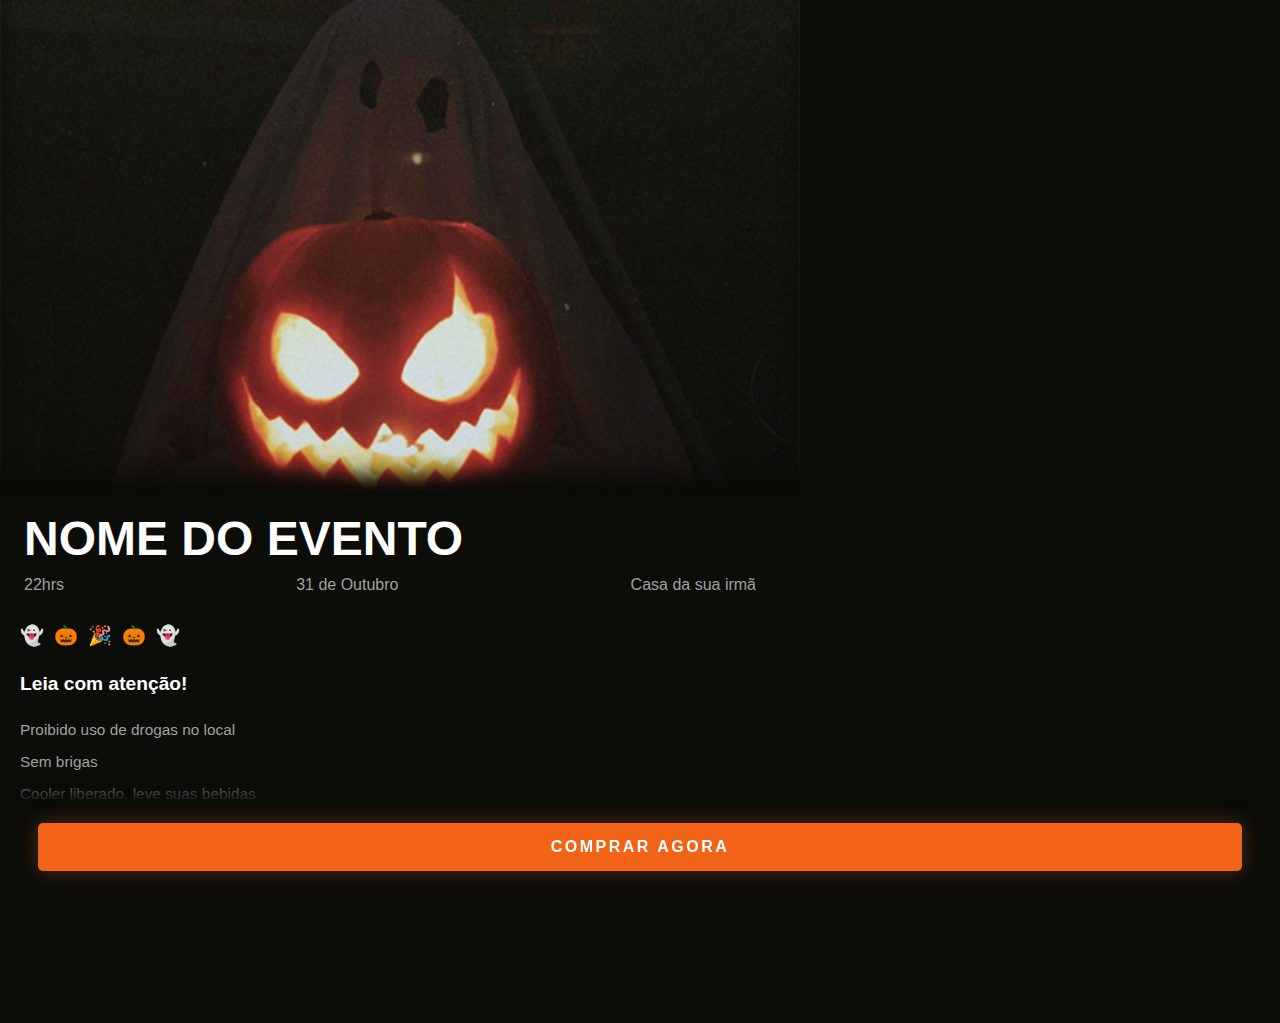
<file: index.html>
<!DOCTYPE html>
<html lang="pt-br">
<head>
    <meta charset="UTF-8">
    <meta http-equiv="X-UA-Compatible" content="IE=edge">
    <meta name="viewport" content="width=device-width, initial-scale=1.0">
    <title>Compre seu ticket</title>
    <link rel="stylesheet" href="styleIndex.css">
    <link rel="stylesheet" href="color.css">
</head>
<body>
    <div style="display: flex; flex-direction: column;">
        <div class="containerImg tremida">
            <div class="opacidade imag" id="imagem"></div>
        </div>
        <div class="shadow"></div>
    </div>

    <div class="containerHeader">
        <h1 class="maiusculas nameEvento"></h1>
    </div>
    <div class="containerData">
        <p id="horaEvento"></p>
        <p id="diaEvento"></p>
        <p id="localEvento"></p>
    </div>

    <div class="containerRegras">
        <span class="containerEmoji">
            <p class="animacaoSobe">👻</p>
            <p class="animacaoDesce">🎃</p>
            <p>🎉</p>
            <p class="animacaoDesce">🎃</p>
            <p class="animacaoSobe">👻</p>
        </span>

        <p>Leia com atenção!</p>
        <ul>
            <li>Proibido uso de drogas no local</li>
            <li>Sem brigas</li>
            <li>Cooler liberado, leve suas bebidas</li>
            <li>Leve sua identidade</li>
            <li>Não nos responsabilizamos se você for menor de 18 anos</li>
            <li class="maiusculas">não entra sem o nome na lista</li>
        </ul>
    </div>

    
    <div class="contanierBotaoDeCompra btnAparecendo">
        <button class="maiusculas" onclick="btnComprar()">comprar agora</button>
    </div>

    <script src="script.js"></script>
    <script src="root.js"></script>


</body>
</html>
</file>
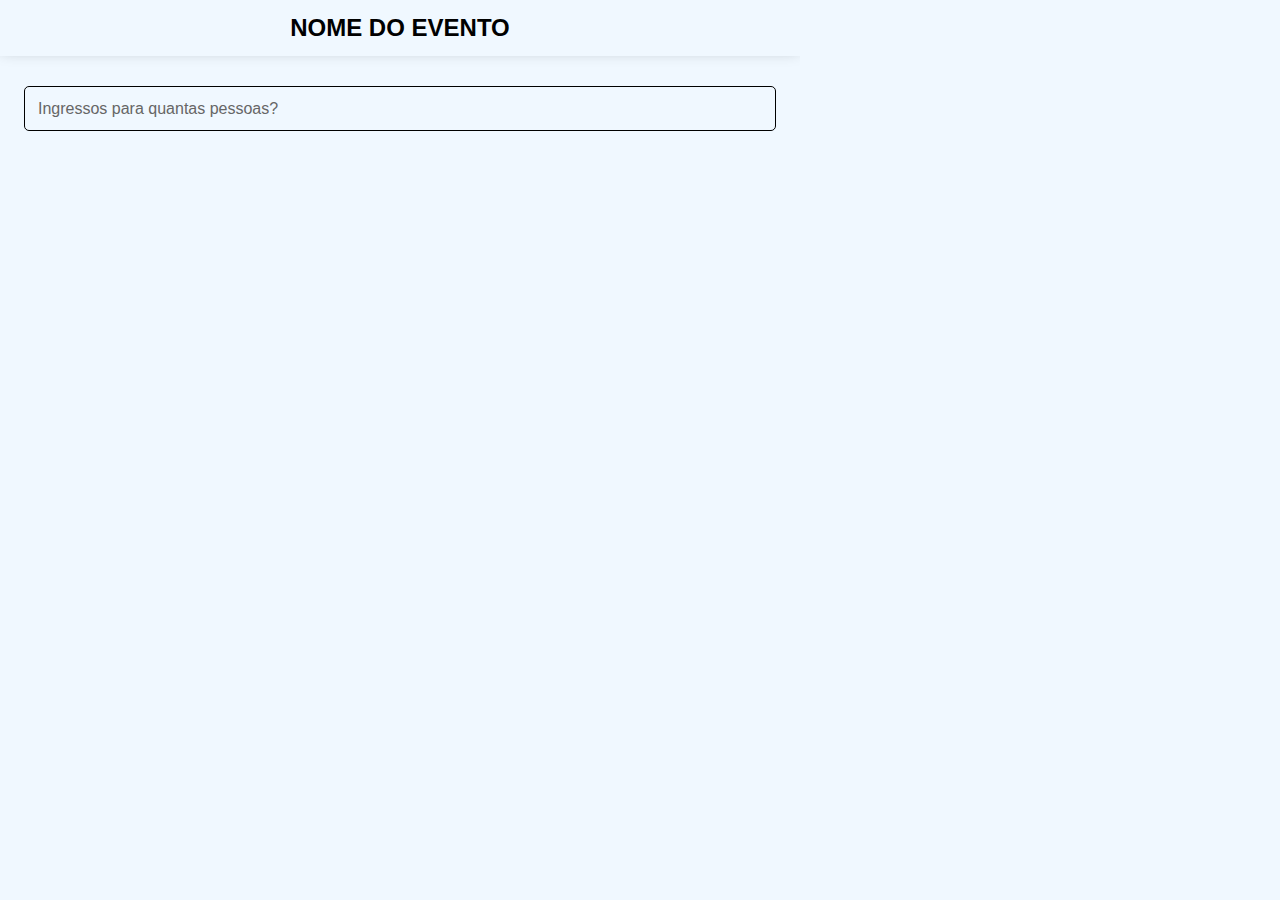
<file: telaPagamento.html>
<!DOCTYPE html>
<html lang="pt-br">
<head>
    <meta charset="UTF-8">
    <meta http-equiv="X-UA-Compatible" content="IE=edge">
    <meta name="viewport" content="width=device-width, initial-scale=1.0">
    <title>Tela de pagamento</title>
    <link rel="stylesheet" href="styleTelaPagamento.css">
    <link rel="stylesheet" href="color.css">
</head>
<body>
    <div id="modal-root">
        <div class="new-modal-backdrop --open" onclick="document.getElementById('modal-root').style.display = 'none'">
            <div>
                <h1>Erro</h1>
                <p>Tente novamente mais tarde ou selecione outra forma de pagamento</p>
            </div>
        </div>
    </div>

    <header>
        <h1 class="maiusculas nameEvento"></h1>
    </header>




    <div class="containerquantidade">
        <div class="select">
            <input type="button" onclick="document.querySelector('.selectNumPessoas').style.display = 'block'">
        </div>
        <span id="txtNumeroPessoas">Ingressos para quantas pessoas?</span>
    </div>
    <div class="selectNumPessoas">
        <p onclick="numeroPessoas('1')">1 pessoa</p>
        <p onclick="numeroPessoas('2')">2 pessoas</p>
        <p onclick="numeroPessoas('3')">3 pessoas</p>
        <p onclick="numeroPessoas('4')">4 pessoas</p>
        <p onclick="numeroPessoas('5')">5 pessoas</p>
        <p onclick="numeroPessoas('6')">6 pessoas</p>
    </div>
    <main id="main">
        <div class="informacoesPessoais">
            <p>Informações pessoais</p>

            <div class="inputBox" id="containerInputNameSolo">
                <input type="text" required="required" id="inputNameSolo">
                <span>Nome Completo</span>
            </div>

            <div class="inputBox">
                <input type="tel" required="required" id="tel">
                <span>Celular</span>
            </div>
            <div class="inputBox">
                <input type="text" required="required">
                <span>E-mail</span>
            </div>
        </div>
        <div class="containerNomes" id="containerInputNameSquad">
            <p>Lista de nomes</p>

            <div class="inputBox containerInputNameSquad">
                <input type="text" required="required" id="inputNameSquad">
                <span>Nome Completo 1</span>
            </div>
            <div class="inputBox containerInputNameSquad">
                <input type="text" required="required" id="inputNameSquad">
                <span>Nome Completo 2</span>
            </div>
            <div class="inputBox containerInputNameSquad">
                <input type="text" required="required" id="inputNameSquad">
                <span>Nome Completo 3</span>
            </div>
            <div class="inputBox containerInputNameSquad">
                <input type="text" required="required" id="inputNameSquad">
                <span>Nome Completo 4</span>
            </div>
            <div class="inputBox containerInputNameSquad">
                <input type="text" required="required" id="inputNameSquad">
                <span>Nome Completo 5</span>
            </div>
            <div class="inputBox containerInputNameSquad">
                <input type="text" required="required" id="inputNameSquad">
                <span>Nome Completo 6</span>
            </div>
        </div>
        <div class="containerPreco">
            <div class="containerResumoCompra">
                <h1 id="resumo_title">Resumo da compra</h1>

                <div class="containerResumo_numeroIngressos">
                    <p id="resumo_numeroIngressos">1 ingresso para
                        <p style="font-weight: bold; margin-left: 1em;" class="nameEvento">45</p>
                    </p>
                </div>

                <p id="resumo_nome">No nome de <strong>Pedro Elias Jerusaleno Calabianqui</strong></p>
                <hr id="hr2">
                <span>
                    <p><strong>Valor total:</strong></p>
                    <p><strong id="resumo_preco">R$ 20,00</strong></p>
                </span>
            </div>
        </div>
        <div class="informacoesCompra">
            <p>Forma de pagamento</p>
            <nav data-cy="paymentMenu" class="sc-jtGjJS ccGZTm">

                
            
                
                <label onclick="mudarCorBtnCompra('credit_card', '.labelcredit_card')" data-cy="paymentMenu-optionLabel__CREDIT_CARD" id="paymentMenu-optionLabel__CREDIT_CARD" class="sc-ebPQXL ipmdye labelcredit_card">
                <input type="radio" name="payment-options">
                <div class="sc-iYsgxs iwlnpv iconsWrapper">
                <svg id="credit_card" xmlns="http://www.w3.org/2000/svg" width="26.667" height="17.332" viewBox="0 0 26.667 17.332" class="payment-icon iconPay">
                <path id="credit_card-2" data-name="credit_card" d="M2.333,17.332A2.335,2.335,0,0,1,0,15V2.333A2.335,2.335,0,0,1,2.333,0h22a2.335,2.335,0,0,1,2.333,2.333V15a2.335,2.335,0,0,1-2.333,2.333ZM2,15a.333.333,0,0,0,.332.334h22A.333.333,0,0,0,24.667,15V8.667H2ZM24.667,4.666V2.333A.333.333,0,0,0,24.334,2h-22A.333.333,0,0,0,2,2.333V4.666Zm-7,8.667a1,1,0,1,1,0-2h4a1,1,0,0,1,0,2Z">
                </path>
                </svg>
                </div>
                <span class="sc-dGBNLl dXaKHU payment-option-title false">cartão de <br> crédito</span>
                </label>
                                
                
                
                <label  onclick="mudarCorBtnCompra('pix', '.labelpix')"  data-cy="paymentMenu-optionLabel__PIX" id="paymentMenu-optionLabel__PIX" class="sc-ebPQXL ipmdye labelpix">
                    <input type="radio" name="payment-options">
                    <div class="sc-iYsgxs iwlnpv iconsWrapper">
                    <svg id="pix" viewBox="0 0 20 20" class="payment-icon iconPay">
                    <g clip-path="url(#clip0_1275:429)">
                    <path d="M14.992 15.098C14.6153 15.0991 14.242 15.0254 13.8939 14.8812C13.5458 14.737 13.2297 14.5252 12.964 14.258L10.025 11.319C9.92146 11.2194 9.7833 11.1637 9.63955 11.1637C9.4958 11.1637 9.35763 11.2194 9.25404 11.319L6.32705 14.247C6.06114 14.5142 5.7449 14.726 5.39664 14.8702C5.04837 15.0143 4.67497 15.0881 4.29804 15.087H3.94604L7.66605 18.806C7.94134 19.0818 8.26829 19.3005 8.6282 19.4497C8.98811 19.599 9.37391 19.6758 9.76354 19.6758C10.1532 19.6758 10.539 19.599 10.8989 19.4497C11.2588 19.3005 11.5858 19.0818 11.861 18.806L15.57 15.098H14.992ZM11.273 18.22C10.8724 18.6201 10.3293 18.8449 9.76305 18.8449C9.19681 18.8449 8.65372 18.6201 8.25304 18.22L5.68204 15.651C6.1434 15.4646 6.56243 15.1871 6.91405 14.835L9.64005 12.107L12.378 14.845C12.7702 15.2386 13.2464 15.5381 13.771 15.721L11.273 18.22Z" >
                    </path>
                    <path d="M11.861 0.869019C11.3047 0.312895 10.5502 0.000488281 9.76354 0.000488281C8.97688 0.000488281 8.22243 0.312895 7.66605 0.869019L3.94604 4.58802H4.29804C4.67505 4.58708 5.0485 4.66092 5.39678 4.80528C5.74506 4.94964 6.06125 5.16164 6.32705 5.42902L9.25404 8.35702C9.30466 8.40766 9.36475 8.44784 9.4309 8.47525C9.49705 8.50266 9.56795 8.51677 9.63955 8.51677C9.71115 8.51677 9.78204 8.50266 9.84819 8.47525C9.91434 8.44784 9.97443 8.40766 10.025 8.35702L12.964 5.41702C13.2298 5.14999 13.5459 4.93827 13.894 4.79409C14.2421 4.64991 14.6153 4.57614 14.992 4.57702H15.57L11.861 0.869019ZM12.378 4.83002L9.64005 7.56702L6.91305 4.84002C6.56186 4.48789 6.14315 4.21033 5.68204 4.02402L8.25304 1.45502C8.65385 1.05516 9.19689 0.830605 9.76305 0.830605C10.3292 0.830605 10.8722 1.05516 11.273 1.45502L13.773 3.95502C13.2477 4.13712 12.7707 4.43634 12.378 4.83002Z">
                    </path>
                    <path d="M18.6559 7.74272L16.4299 5.51672H14.9919C14.4601 5.51807 13.9503 5.72898 13.5729 6.10372L10.6339 9.04272C10.37 9.30579 10.0126 9.45351 9.63993 9.45351C9.26729 9.45351 8.90985 9.30579 8.64593 9.04272L5.71693 6.11372C5.33964 5.73889 4.82976 5.52796 4.29793 5.52672H3.08493L0.869926 7.74172C0.594234 8.01693 0.375519 8.3438 0.226288 8.70363C0.0770569 9.06346 0.000244141 9.44918 0.000244141 9.83872C0.000244141 10.2283 0.0770569 10.614 0.226288 10.9738C0.375519 11.3336 0.594234 11.6605 0.869926 11.9357L3.08493 14.1507H4.29793C4.8299 14.1492 5.33981 13.9379 5.71693 13.5627L8.64593 10.6357C8.91366 10.38 9.26967 10.2372 9.63993 10.2372C10.0102 10.2372 10.3662 10.38 10.6339 10.6357L13.5729 13.5747C13.9496 13.9507 14.4597 14.1624 14.9919 14.1637H16.4299L18.6559 11.9377C18.9318 11.6625 19.1506 11.3356 19.2999 10.9756C19.4493 10.6157 19.5261 10.2299 19.5261 9.84022C19.5261 9.45055 19.4493 9.06472 19.2999 8.7048C19.1506 8.34488 18.9318 8.01795 18.6559 7.74272ZM8.05593 10.0487L5.12793 12.9777C4.90682 13.1971 4.60843 13.321 4.29693 13.3227H3.42593L1.45393 11.3497C1.05402 10.9487 0.82943 10.4055 0.82943 9.83922C0.82943 9.2729 1.05402 8.7297 1.45393 8.32872L3.42593 6.35572H4.29593C4.60812 6.3569 4.90732 6.48082 5.12893 6.70072L8.05693 9.62972C8.13344 9.70507 8.21459 9.77554 8.29993 9.84072C8.21496 9.90449 8.13444 9.97399 8.05893 10.0487H8.05593ZM18.0669 11.3487L16.0839 13.3317H14.9899C14.678 13.3309 14.3789 13.2069 14.1579 12.9867L11.2199 10.0487C11.1442 9.9735 11.0629 9.90398 10.9769 9.84072C11.0623 9.77554 11.1434 9.70507 11.2199 9.62972L14.1589 6.69072C14.3801 6.47079 14.679 6.34684 14.9909 6.34572H16.0849L18.0679 8.32972C18.4683 8.73044 18.6933 9.27374 18.6933 9.84022C18.6933 10.4067 18.4683 10.95 18.0679 11.3507L18.0669 11.3487Z">
                    </path>
                    </g>
                    <defs>
                    <clipPath id="clip0_1275:429">
                    <rect width="19.525" height="19.524" fill="white">
                    </rect>
                    </clipPath>
                    </defs>
                    </svg>
                    </div>
                    <span class="sc-dGBNLl dXaKHU payment-option-title pix">pix</span>
                    </label>


                    
                <label onclick="mudarCorBtnCompra('boleto', '.labelboleto')" data-cy="paymentMenu-optionLabel__BANK_SLIP" id="paymentMenu-optionLabel__BANK_SLIP" class="sc-ebPQXL ipmdye labelboleto">
                <input type="radio" name="payment-options">
                <div class="sc-iYsgxs iwlnpv iconsWrapper">
                <svg  id="boleto" xmlns="http://www.w3.org/2000/svg" width="49" height="49" viewBox="0 0 28.633 19.652" class="payment-icon iconPay">
                <g id="barcode" transform="translate(0.5 0.5)">
                <path id="barcode-2" data-name="barcode" d="M2.763,18.652a2.739,2.739,0,0,1-2.029-.761A2.908,2.908,0,0,1,0,15.814V2.838A2.909,2.909,0,0,1,.735.761,2.741,2.741,0,0,1,2.763,0H24.87A2.741,2.741,0,0,1,26.9.761a2.909,2.909,0,0,1,.735,2.077V15.814a2.909,2.909,0,0,1-.735,2.077,2.741,2.741,0,0,1-2.029.761Zm-.69-15.88V15.88c.009.563.145.7.69.7H24.87c.562,0,.691-.143.691-.766V2.838c0-.605-.124-.755-.632-.765H2.7C2.212,2.083,2.082,2.226,2.073,2.773Zm20.08,11.735V4.145h.99a.345.345,0,0,1,.345.345v9.671a.346.346,0,0,1-.345.345Zm-2.571,0V4.145h2.063V14.507Zm-3.438,0V4.145h2.631V14.507Zm-2.7,0V4.145h1.694V14.507Zm-3.617,0V4.145h2.651V14.507Zm-2.481,0V4.145h.927V14.507Zm-2.853,0a.345.345,0,0,1-.345-.345V4.491a.345.345,0,0,1,.345-.345H5.769V14.507Z" stroke="rgba(0,0,0,0)" stroke-miterlimit="10" stroke-width="1">
                </path>
                </g>
                </svg>
                </div>
                <span class="sc-dGBNLl dXaKHU payment-option-title false">boleto</span>
                </label>

            </nav>

            <hr id="hr">

            <div id="paycredit_card" class="containerPay">
                <div class="inputBox">
                    <input id="inputNameCard" type="text" required="required">
                    <span>Nome do cartão</span>
                </div>
                <div class="inputBox">
                    <input id="inputNumberCard" maxlength="19" required="required" data-cy="formField__number" type="text" name="number" inputmode="decimal">
                    <span>Número do cartão</span>
                </div>
                <div class="containerValiCog">
                    <div class="inputBox">
                        <input id="inputValidadeCardCard" data-cy="formField__number" inputmode="decimal" maxlength="5" required="required">
                        <span>Validade</span>
                    </div>
                    <div class="inputBox">
                        <input id="inputCVVCard" type="number" maxlength="4" required="required">
                        <span>CVV</span>
                    </div>
                </div>
                <div class="inputBox" style="margin: 26px 0px 0px 0px;">
                    <input type="button" value="Confirmar" id="btnConfirmarCard" onclick="btnConfirmarCard()">
                </div>

            </div>
            <div id="paypix" class="containerPay">
                <div class="containerCodPix">
                    <p>Código Pix</p>
                    <div id="codPix">
                        <p>12345123er132d534vct3vft3vt12345123er132d534vct3vft3vt</p>
                    </div>
                    <button id="btnCopyPix" onclick="document.getElementById('btnCopyPix').innerHTML = 'Copiado!'">Copiar Código Pix</button>
                </div>
                <div class="instrucoesCodPix">
                    <p><strong>Siga essas instruções</strong></p>
                    <div>
                        <span>1</span>
                        <p>Copie o código Pix acima</p>
                    </div>
                    <div>
                        <span>2</span>
                        <p>Acesse o app do seu banco de preferência</p>
                    </div>
                    <div>
                        <span>3</span>
                        <p>Escolha pagar com o Pix, cole o código e finalize o pagamento</p>
                    </div>
                    <div>
                        <span>4</span>
                        <p>Seu pagamento será aprovado em alguns minutos</p>
                    </div>
                </div>


            </div>
            <div id="payboleto" class="containerPay">
                <p>Pagamento via boleto indisponivel no momento</p>
                <p>Tente novamente mais tarde!</p>

            </div>

        </div>

    </main>
    
    <div class="btnConfirmaPagamento" id="btnConfirmaPagamento">
        <p>Confirmar pagamento</p>
    </div>


    <script src="script.js"></script>
    <script src="root.js"></script>
</body>
</html>
</file>
<file: styleIndex.css>
*{
    margin: 0%;
    padding: 0%;
    box-sizing: border-box;
    border: none;
    font-family: Helvetica, sans-serif;
}
body{
    background-color: var(--colorMain);
    overflow-x: hidden;
    max-width: 800px;
}
.containerImg{
    overflow: hidden;
    align-items: center;
    display: flex;
}
.imag{
    width: 100%;
    height: 500px;
    background-position: center;
    background-size: cover;
}
.shadow{
    box-shadow: 0px -1px 9px 7px var(--colorMain);
    width: 100%;
    height: 1px;
    background-color: var(--colorMain);
}
.containerRegras,
.containerHeader{
    width: var(--larguraComum);
    margin: auto;
    padding: 10px 0px;
    color: white;

}
.containerHeader{
    display: flex;
    align-items: baseline;
    justify-content: space-between;
    font-family: 'Kanit', sans-serif;
}

.containerHeader h1{
    font-size: 3em;
    font-weight: 900;
    width: 100%;
    display: block;
}

.containerData{
    color: var(--colorDesfoque);
    display: flex;
    width: var(--larguraComum);
    margin: auto;
    justify-content: space-between;
}
.containerData p{
    margin-right: 20px;
}

.maiusculas{
    text-transform: uppercase;
}
.containerRegras{
    color: var(--colorDesfoque);
    margin: 20px;
    margin-bottom: 100px;
}
.containerRegras p{
    font-size: 1.2em;
    margin-bottom: 26px;
    color: white;
    font-weight: bold;
}
.containerRegras ul,li{
    font-size: 0.98em;
    margin: 14px 0px;
    list-style: none;
}

.contanierBotaoDeCompra{
    position: fixed;
    bottom: -1px;
    width: 100%;
    display: flex;
    align-items: center;
    justify-content: center;
    padding: 10px 0px 30px 0px;
    background-color: var(--colorMain);
    box-shadow: 0px -20px 20px 4px var(--colorMain);
}
.contanierBotaoDeCompra > button{
    background-color: var(--colorSecundary);
    color: white;
    padding: 14px 0px;
    width: var(--larguraComum);
    border-radius: 5px;
    font-size: 1em;
    font-weight: bold;
    letter-spacing: 2.5px;
    cursor: pointer;
    border: 1px solid transparent;
    box-shadow: 0px 0px 20px 0px var(--colorSecundarySombra);
}
.contanierBotaoDeCompra > button:hover{
    background-color: var(--colorSecundarySombra);
    box-shadow: none;
    border: 1px solid var(--colorSecundary);

    color: white;
}

.animacaoSobe{
    animation: animacaoSobe 4s infinite;
}
.animacaoDesce{
    animation: animacaoDesce 4s infinite;
}

.tremida{
    animation: tremida 0.1s  normal;
    animation-timing-function: cubic-bezier(0.4, 0, 0.2, 1);

}
.opacidade{
    animation: opacidade 10s infinite;
    box-shadow: inset 0px -25px 20px 0px var(--colorMain);
}

.btnAparecendo > button{
    animation: btnAparecendo 1s normal;
    animation-timing-function: cubic-bezier(0, 1, 1, 1);
}
@keyframes animacaoSobe {
    0% {
      transform: translateY(-3px);
    }
    50% {
        transform: translateY(3px);
    }
    100% {
        transform: translateY(-3px);
    }
}
@keyframes animacaoDesce {
    0% {
      transform: translateY(3px);
    }
    55% {
        transform: translateY(-3px);
    }
    100% {
        transform: translateY(3px);
    }
}
@keyframes opacidade {
    0% {
      opacity: 1;
    }
    30% {
        opacity: 1;
    }
    50% {
        opacity: 0.5;
    }
    65% {
        opacity: 1;
    }
    100% {
        opacity: 1;
    }
}

@keyframes tremida {
    0%{
        transform: rotateZ(5deg)

    }
    25%{
        transform: rotateZ(0deg)
    }

    50%{
        transform: rotateZ(-5deg)
    }

    75%{
        transform: rotateZ(0deg)
    }

    100%{
        transform: rotateZ(5deg)

    }
}

@keyframes btnAparecendo {
    0%{
        transform: translateY(81px);
        box-shadow: 0px 0px 20px 0px transparent;

    }
    100%{
        transform: translateY(0px);
        box-shadow: 0px 0px 20px 0px var(--colorSecundarySombra);

    }
}
.containerEmoji{
    display: flex;
    flex-direction: row;
}
.containerEmoji p{
    margin-right: 10px;
}
</file>
<file: color.css>
@import url('https://fonts.googleapis.com/css2?family=Kanit:ital,wght@0,400;0,500;0,600;0,700;0,900;1,500;1,600;1,700;1,900&display=swap');
:root {
    --colorMain: rgb(12 12 8);
    --colorSecundary: rgb(241 100 24);
    --colorSecundarySombra: rgb(235 127 55 / 30%);
    --colorDesfoque: rgba(212, 212, 212, 0.76);
    --larguraComum: 94%;
}
</file>
<file: styleTelaPagamento.css>
*{
    margin: 0%;
    padding: 0%;
    box-sizing: border-box;
    border: none;
    font-family: Helvetica, sans-serif;
}
body, html{
    background-color: aliceblue;
    overflow-x: hidden;
    max-width: 800px;
}
header{
    width: 100%;
    margin: auto;
    padding: 14px 0px;
    color: aliceblue;
    display: flex;
    align-items: baseline;
    justify-content: center;
    font-family: 'Kanit', sans-serif;
    background-color: aliceblue;
    box-shadow: 0px -5px 15px -1px #00000047;

}
header h1{
    font-size: 1.5em;
    font-weight: 900;
    color: black;
}
.maiusculas{
    text-transform: uppercase;
}
main{
    display: none;
}
.inputBox{
    display: flex;
    flex-direction: column;
    position: relative;
    width: var(--larguraComum);
    margin: auto;
}
.inputBox input{
    width: 100%;
    padding: 14px;
    border: 1px solid black;
    background: none;
    border-radius: 5px;
    outline: none;
    color: black;
    font-size: 1em;
    margin-bottom: 26px;
}
.containerquantidade .select{
    width: 100%;
    padding: 0px 14px;
    border: 1px solid black;
    border-radius: 5px;
    color: black;
    font-size: 1em;
    background: aliceblue;

}
.containerquantidade input{
    padding: 14px;
    width: 100%;
    outline: none;
    background: none;

}
.selectNumPessoas{
    width: 93%;
    margin: 0px auto 10px auto;
    box-shadow: 0px 0px 5px black;
    border-radius: 0px 0px 10px 10px;
    display: none;
}
.selectNumPessoas p{
    padding: 14px;
    border-bottom: 1px solid #00000047;
}
.selectNumPessoas p:hover{
    background-color: rgba(0, 0, 0, 0.03);
}
.selectNumPessoas p:last-child{
    border-bottom: none;
}
.inputBox span,
.containerquantidade span{
    position: absolute;
    left: 0;
    padding: 14px;
    pointer-events: none;
    font-size: 1em;
    color: black;
    transition: 0.5s;
}
.inputBox input:valid ~ span,
.inputBox input:focus ~ span{
    transform: translateX(10px) translateY(-7px);
    font-size: 0.65em;
    padding: 2px 10px;
    background-color: aliceblue;
    text-transform: uppercase;
    border-radius: 5px;
}
.containerPay .inputBox input:valid ~ span,
.containerPay .inputBox input:focus ~ span{
    transform: translateX(10px) translateY(-7px);
    font-size: 0.65em;
    padding: 2px 10px;
    background-color: hsl(208deg 48% 94%);
    text-transform: uppercase;
    border-radius: 5px;
}
.inputBox input:focus ~ span{
    color: var(--colorSecundary);
}
.inputBox input:focus{
    border: 1px solid var(--colorSecundary);
}
.informacoesCompra,
.informacoesPessoais{
    padding: 5px 0px;
    margin-bottom: 10px;
}
.informacoesCompra{
    background-color: hsl(208deg 48% 94%);
    width: 100%;
    margin: 20px auto 0px auto;
    padding: 20px 0px;
}
.informacoesPessoais >p,
.containerNomes > p{
    text-transform: none;
    width: var(--larguraComum);
    margin: 20px auto;
}
.informacoesPessoais >p{
    margin-top: 40px;
}
.informacoesCompra > p{
    text-transform: none;
    width: var(--larguraComum);
    margin: 0px auto;
    margin-bottom: 20px;
}
.ccGZTm {
    display: flex;
    justify-content: space-between;
    overflow-x: overlay;
}
.gLqOuj.duplo {
    grid-column: span 2 / auto;
    opacity: 1;
}
.gLqOuj {
    display: flex;
    -webkit-box-align: center;
    align-items: center;
    flex-direction: column;
    -webkit-box-pack: center;
    justify-content: center;
    background-color: rgb(255, 255, 255);
    color: rgb(102, 206, 2);
    text-align: center;
    margin-bottom: 5px;
    font-size: 10px;
    font-weight: bold;
    border: 1px solid rgb(255, 255, 255);
    width: 100%;
}
.ipmdye {
    width: 100%;
    --iconsHeight: 1rem;
    border: none;
    grid-template-rows: 50px;
    display: grid;
    grid-template-areas:
        "icon"
        "title";
    margin: 0px 10px;
    padding-bottom: 0.5rem;
    --iconsWidth: 35px;
    --fontColor: #666;
    cursor: pointer;
    align-content: baseline;
    justify-content: center;
}
.ccGZTm input {
    display: none;
}
.iwlnpv {
    width: 100%;
    grid-area: icon / icon / icon / icon;
    display: flex;
    -webkit-box-align: center;
    align-items: center;
    -webkit-box-pack: center;
    justify-content: center;
    padding-bottom: 5px;
    --lineBottomHeight: 3px;
    position: relative;
    min-height: calc(24px + calc(var(--lineBottomHeight)));
}
.iwlnpv::before {
    content: "";
    position: absolute;
    left: 0px;
    right: 0px;
    bottom: 0px;
    height: var(--lineBottomHeight);
    background-color: var(--colorSecundary);
    transition: all 150ms ease-out 0s;
    transform: scaleX(0);
}
.ipmdye .payment-icon path, .ipmdye .ame-icon, .ipmdye .payment-option-title {
    transition: all 150ms linear 0s;

    text-align: center;
}
.iwlnpv > .payment-icon, .iwlnpv > .ame-icon {
    height: 24px;
    width: 24px;
}
.ccGZTm input[type="radio"]:checked ~ .payment-option-title {
    color: var(--colorSecundary);
}
.gLqOui {
    display: flex;
    -webkit-box-align: center;
    align-items: center;
    flex-direction: column;
    background-color: rgb(255, 255, 255);
    color: rgb(102, 206, 2);
    text-align: center;
    margin-bottom: 5px;
    font-size: 10px;
    border: 1px solid rgb(255, 255, 255);
    -webkit-box-pack: end;
    justify-content: flex-end;
    font-weight: normal;
    width: 100%;
}
.gLqOui > span {
    text-transform: initial;
    margin-left: 4px;
}
.containerPay{
    display: none;
    width: var(--larguraComum);
    margin: 30px auto 0px auto;
}
.containerPay p{
    margin-bottom: 10px;
    text-align: center;
}
.containerPay p:nth-child(2){
    margin-bottom: 0px;
}
.containerPay .inputBox,
.containerPay .containerValiCog{
    width: 100%;
}
hr{
    height: 2px;
    width: 100%;
    background-color: hsl(210deg 30% 91%);
    display: none;
}
.inputBox span,
.containerquantidade span{
    color: #666;
}
.containerValiCog{
    display: flex;
}
.containerValiCog input{
    margin: 0px;
}

.containerValiCog .inputBox:nth-child(1){
    margin: 0px 5px 0px 0px;
}
.containerValiCog .inputBox:nth-child(2){
    margin: 0px 0px 0px 5px;
}
.containerquantidade{
    display: flex;
    flex-direction: column;
    position: relative;
    width: var(--larguraComum);
    margin: 30px auto 0px auto;
}
.containerquantidade input{
    margin: 0px;
}
.containerNomes{
    display: none;
}
.containerCodPix{
    display: flex;
    flex-direction: column;
    margin: 40px 0px;
}
.containerCodPix > p{
    font-weight: bold;
    margin: 10px;
}
.containerCodPix div{
    background-color: rgb(225 232 239);
    padding: 14px 20px;
    width: 80%;
    margin: 10px auto;
    border-radius: 5px;
    border: 1px solid rgb(167 173 178);
    display: flex;
    align-items: center;
    justify-content: center;
    color: #666;
    font-size: 0.8em;
}
.containerCodPix div p{
    margin: 0%;
}
.containerCodPix button{
    background: none;
    margin: 10px auto;
    width: fit-content;
    padding: 10px;
    border-radius: 6px;
    border: 1px solid var(--colorSecundary);
    font-weight: bold;
    color: var(--colorSecundary);
    cursor: pointer;
}
.containerCodPix button:hover{
    background-color: var(--colorSecundary);
    color: aliceblue;
}
.instrucoesCodPix > p{
    text-align: left;
    margin: 16px 0px;
}
.instrucoesCodPix div{
    margin: 10px 0px;
    display: flex;
    align-items: center;
    color: #666;
}
.instrucoesCodPix span{
    background-color: #00000047;
    padding: 5px 8px;
    border-radius: 50%;
    margin-right: 14px;
    font-size: 0.8em;
    color: aliceblue;
}
.instrucoesCodPix div p{
    text-align: left;
    font-size: 0.8em;
}
.containerPreco{
    width: 100%;
    background-color: #e8f0f7;
}
.containerResumoCompra{
    width: var(--larguraComum);
    margin: 20px auto;
    padding: 16px 0px;
    color: rgb(102, 102, 102);
}
.containerResumoCompra h1{
    font-size: 1.2em;
    margin-bottom: 14px;
}
.containerResumoCompra > p:nth-child(2){
    margin: 14px 0px;
}
.containerResumoCompra span{
    display: flex;
    justify-content: space-between;
}
.containerResumoCompra span p{
    margin: 0;
    color: black;
}
.containerResumoCompra span p:nth-child(2){
    font-size: 1.2em;
}
#btnConfirmarCard{
    margin: 0;
    padding: 10px;
    border-radius: 6px;
    border: 1px solid var(--colorSecundary);
    font-weight: bold;
    cursor: pointer;
    background-color: var(--colorSecundary);
    color: aliceblue;
}
#btnConfirmarCard:hover{
    background: none;
    color: var(--colorSecundary);
}
#resumo_title{
    display: none;
}
#resumo_nome{
    display: none;
}
#hr2{
    background-color: #e1e8ef;
    width: 100%;
    height: 1px;
    display: block;
    margin: 14px 0px;
}



.new-modal-backdrop.--open {
    display: flex;
    opacity: 1;
    z-index: 11;
}
.new-modal-backdrop {
    padding: 0px;
    align-items: flex-start;
    backdrop-filter: blur(2px);
    position: fixed;
    inset: 0px;
    width: 100%;
    height: 100%;
    background-color: rgba(0, 0, 0, 0.5);
    -webkit-box-pack: center;
    justify-content: center;
    overflow-y: auto;
}
.new-modal-backdrop.--open > .new-modal {
    opacity: 1;
    position: relative;
    z-index: 10;
}
.new-modal {
    width: 100%;
    --padding: 28px;
    --closeIconSize: 16px;
    background-color: rgb(255, 255, 255);
    padding: var(--padding);
    border-radius: 8px;
}
.center-modal {
    max-width: 95%;
    margin: auto;
}
.new-modal > .close-icon {
    cursor: pointer;
    position: absolute;
    right: calc(var(--padding) - var(--closeIconSize));
    top: calc(var(--padding) - var(--closeIconSize));
    width: var(--closeIconSize);
    height: auto;
}
.--open{
    display: flex;
    justify-items: center;
    align-items: center;
}
.--open div{
    background-color: aliceblue;
    padding: 20px;
    width: 80%;
    margin: 20px;
    border-radius: 10px;

}
.--open h1{
    margin-bottom: 10px;
    font-size: 1.3em;
}
.--open p{
    color: #666;
}
#modal-root{
    display: none;
}
.containerResumo_numeroIngressos {
    display: flex;
}
.btnConfirmaPagamento{
    margin: 30px auto;
    width: var(--larguraComum);
    padding: 10px;
    border-radius: 6px;
    border: 1px solid var(--colorSecundary);
    font-weight: bold;
    cursor: pointer;
    background-color: var(--colorSecundary);
    color: aliceblue;  
    display: none;  
    align-items: center;
    justify-content: center;
}
</file>
